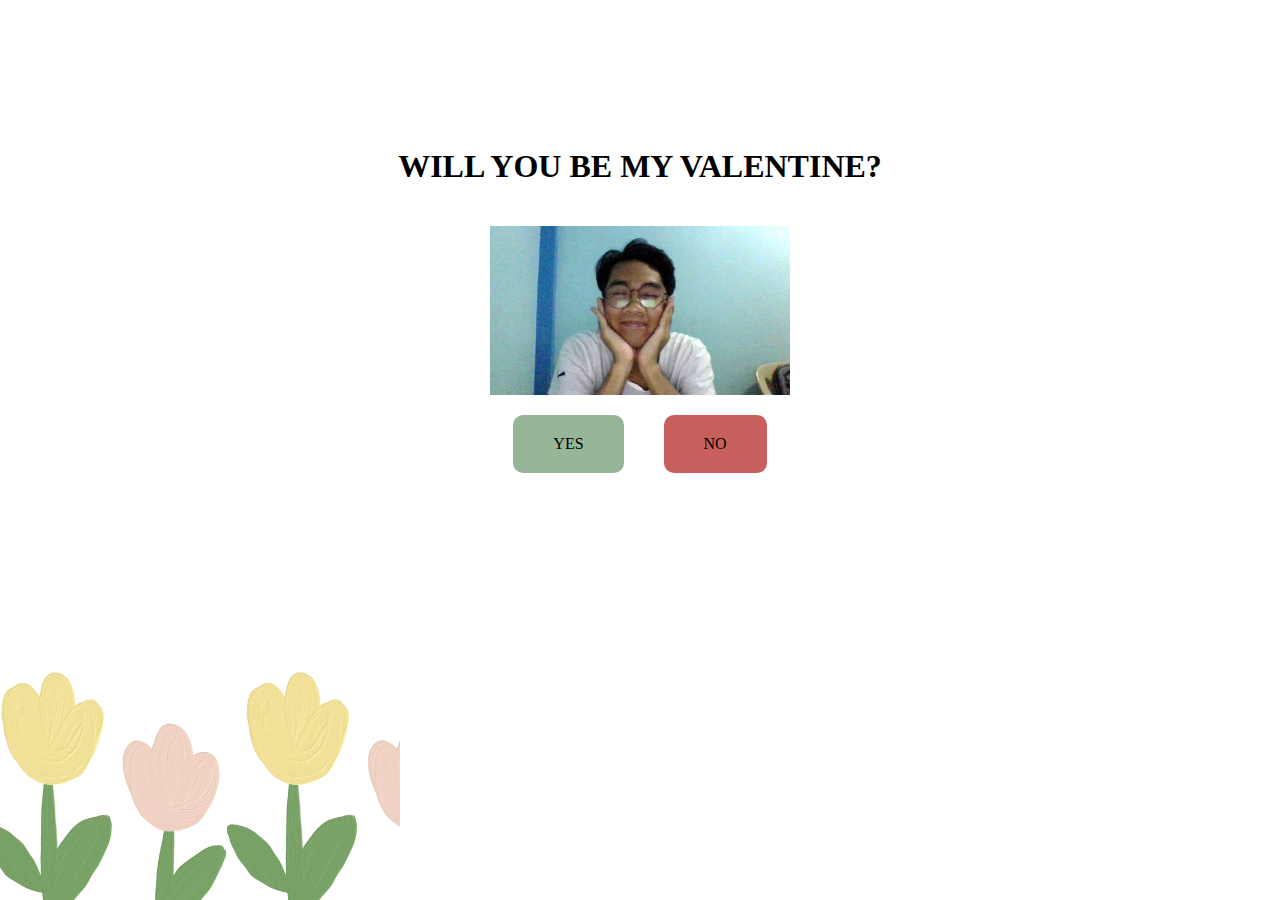
<file: index.html>
<!DOCTYPE html>
<html lang="en">
  <head>
    <meta charset="UTF-8" />
    <meta name="viewport" content="width=device-width, initial-scale=1.0" />
    <title>please uwu</title>
    <link rel="stylesheet" href="styles.css" />
    <script src="script.js"></script>
  </head>
  <body>
    <div class="box">
      <h1>WILL YOU BE MY VALENTINE?</h1>
      <img src="pics/1.jpeg" id="one" />
      <div class="buttons">
        <div id="yes" onclick="location.href='yes.html'">YES</div>

        <div id="no" onclick="makeYesButtonBigger()">NO</div>
      </div>
    </div>
  </body>
</html>
</file>
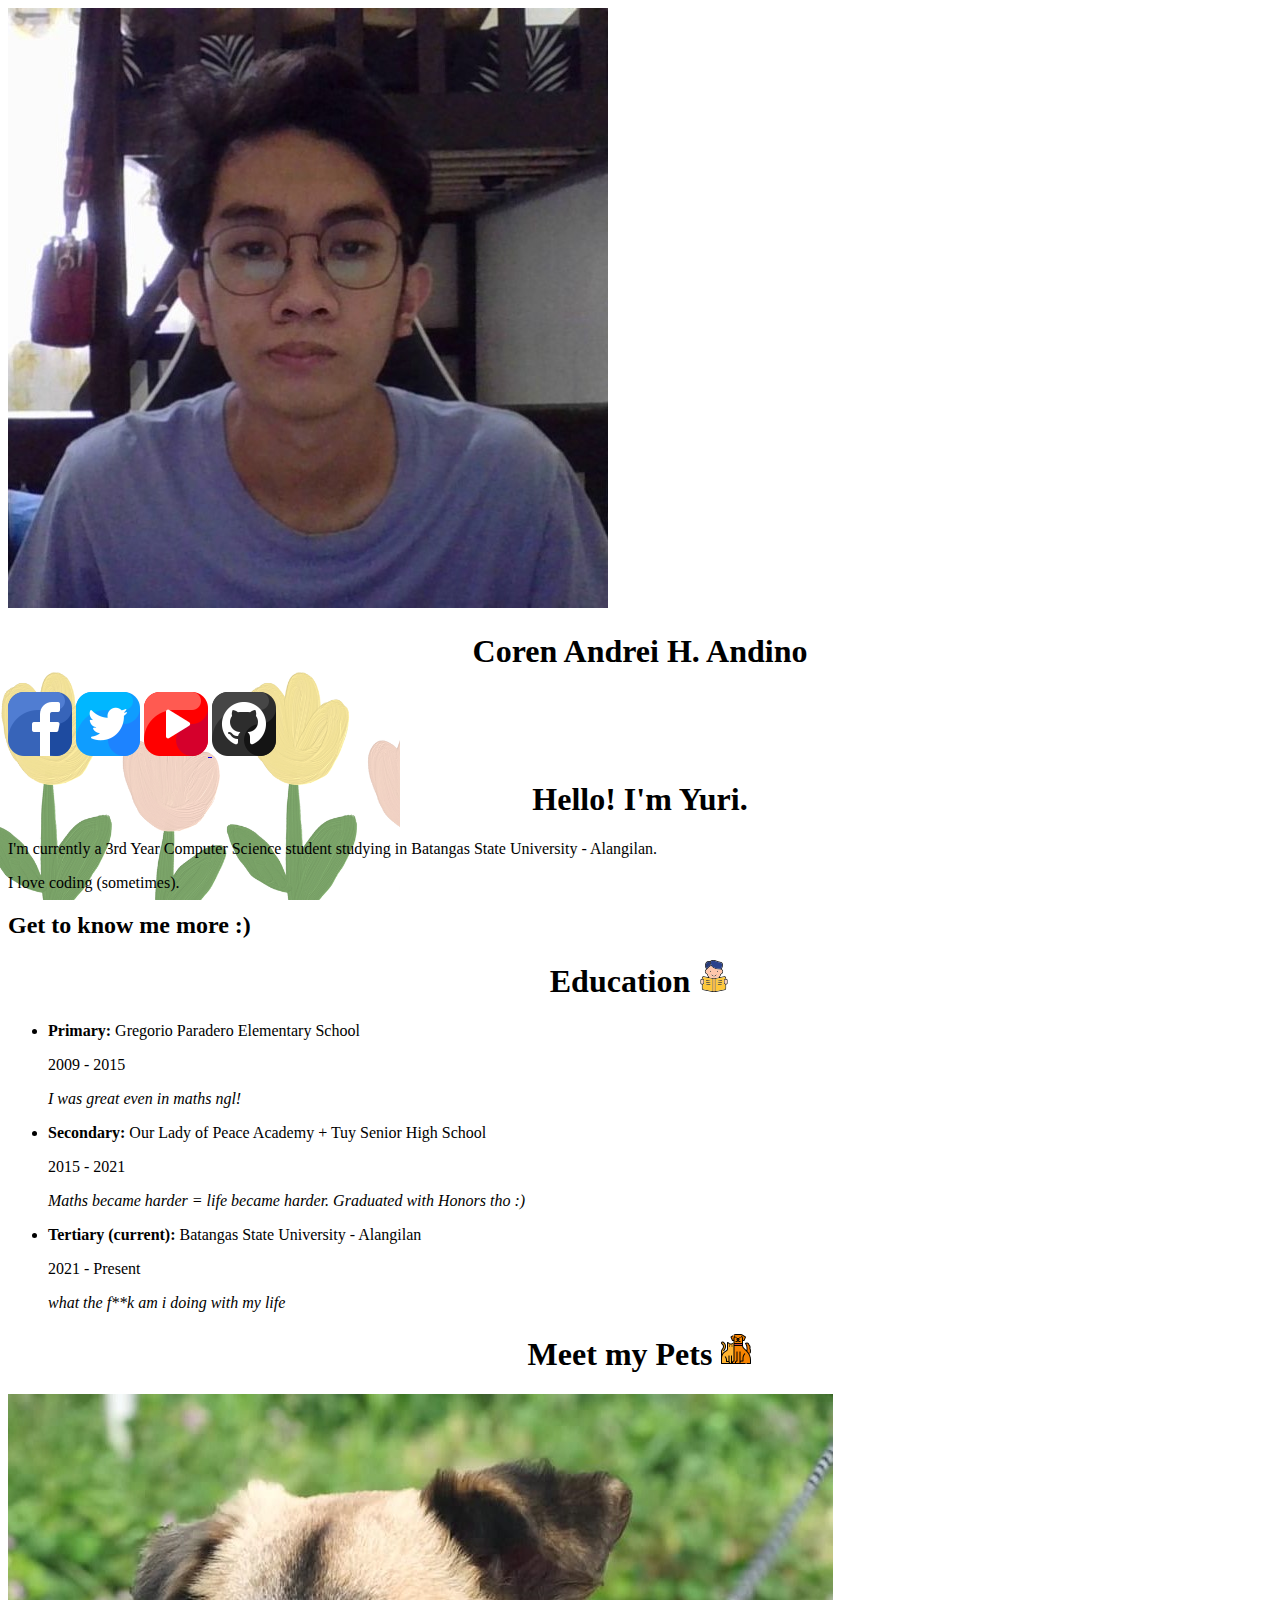
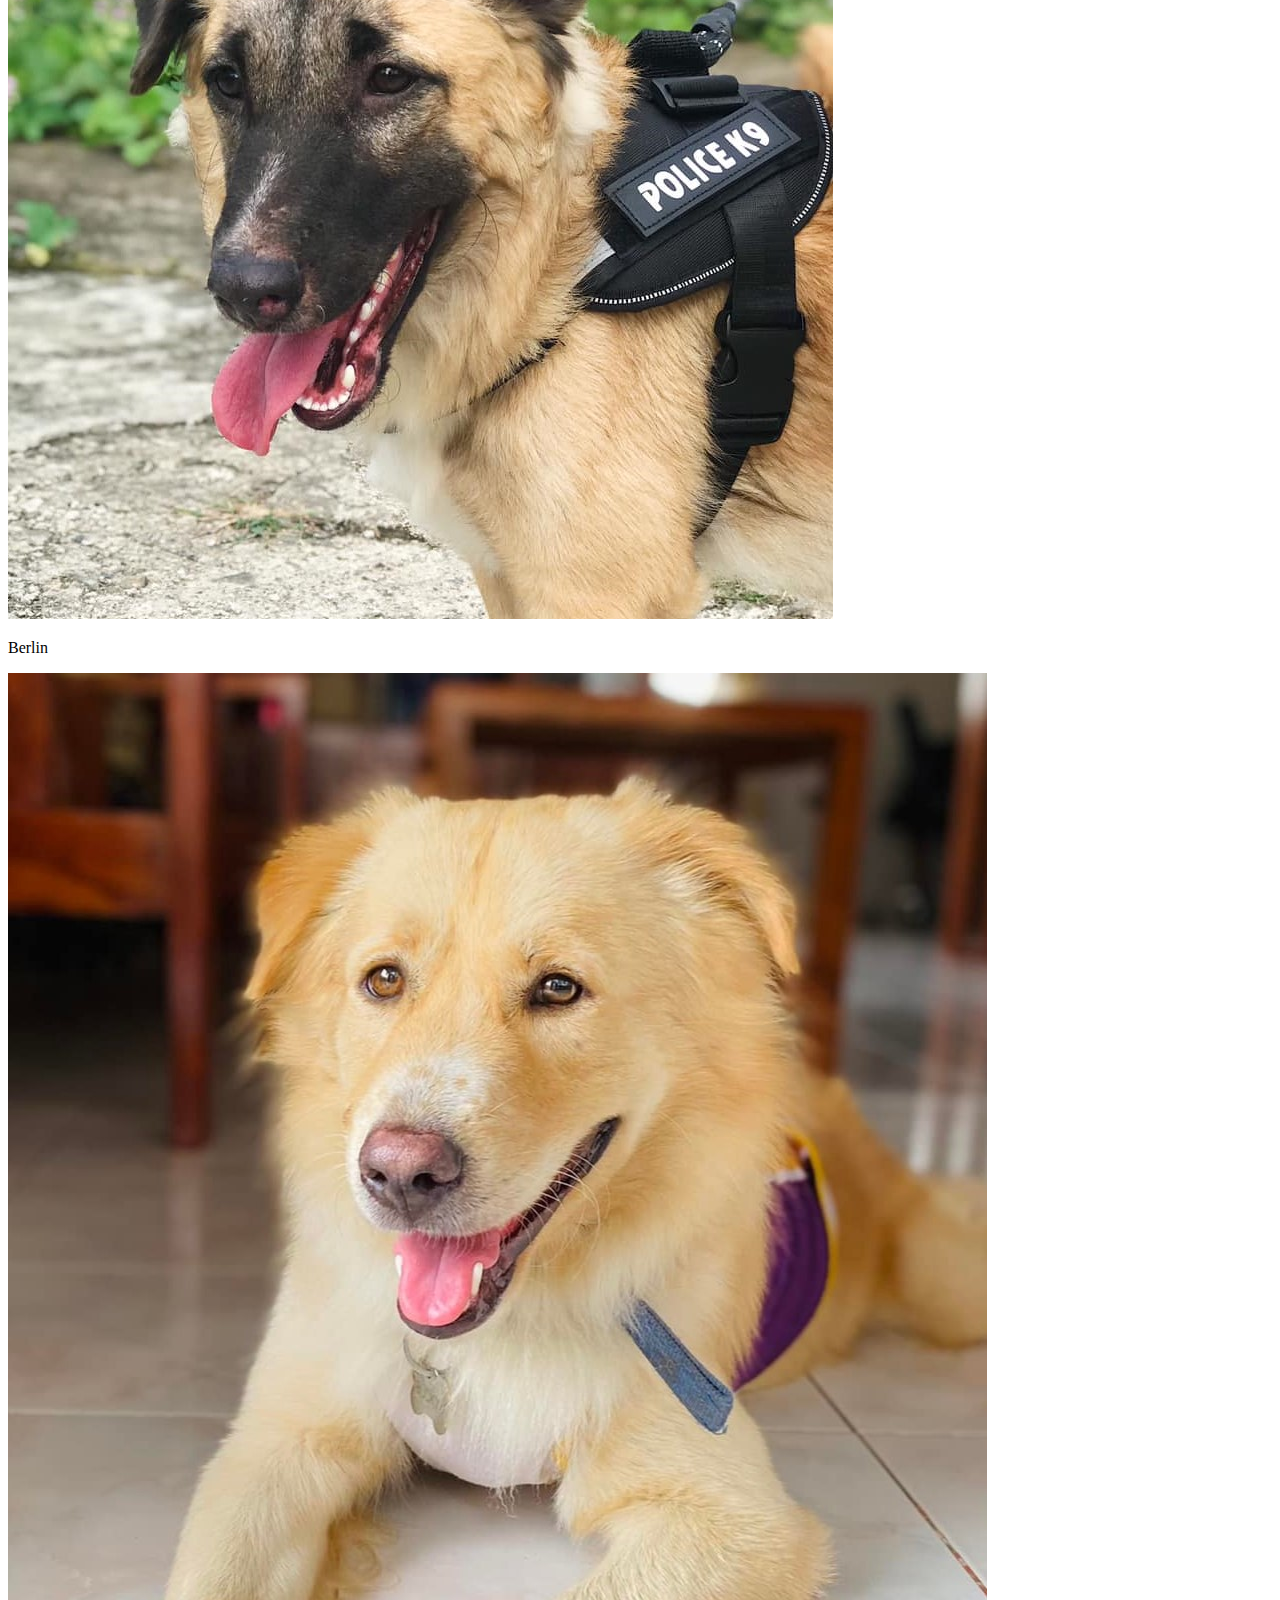
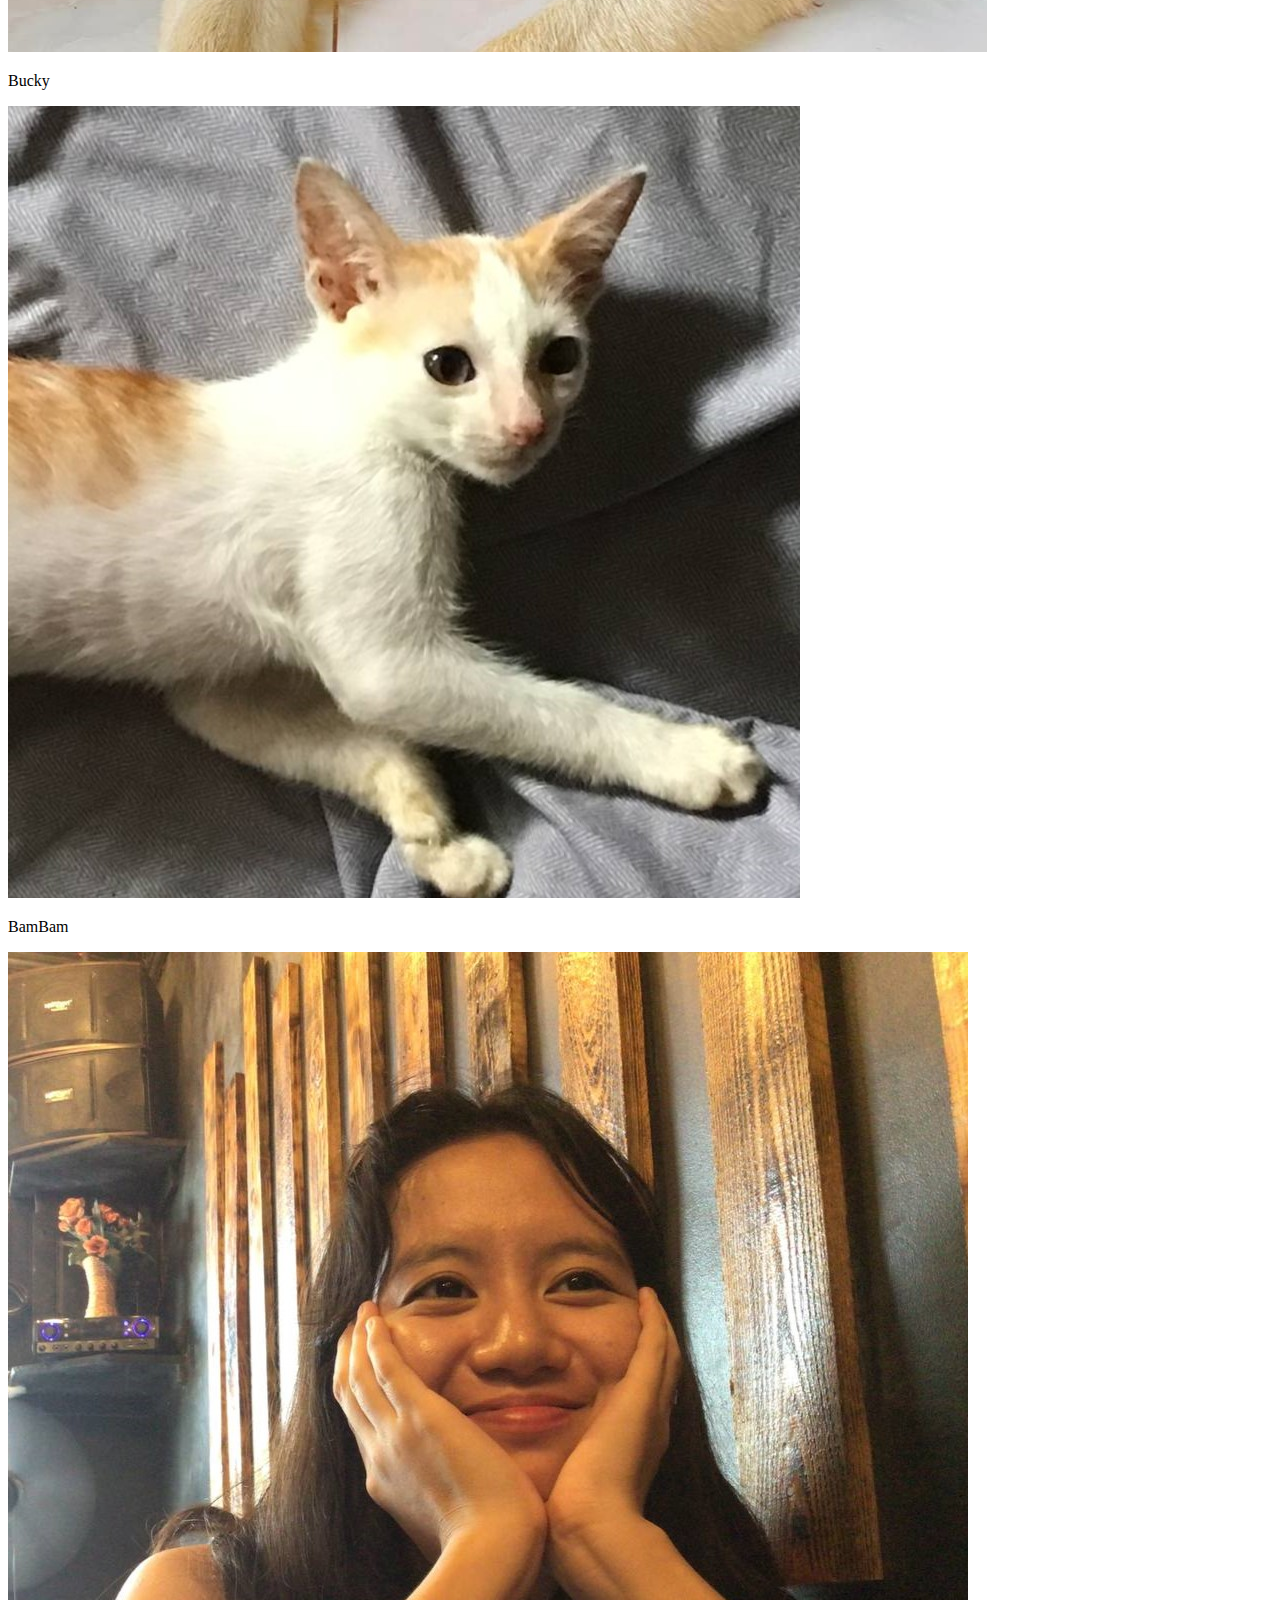
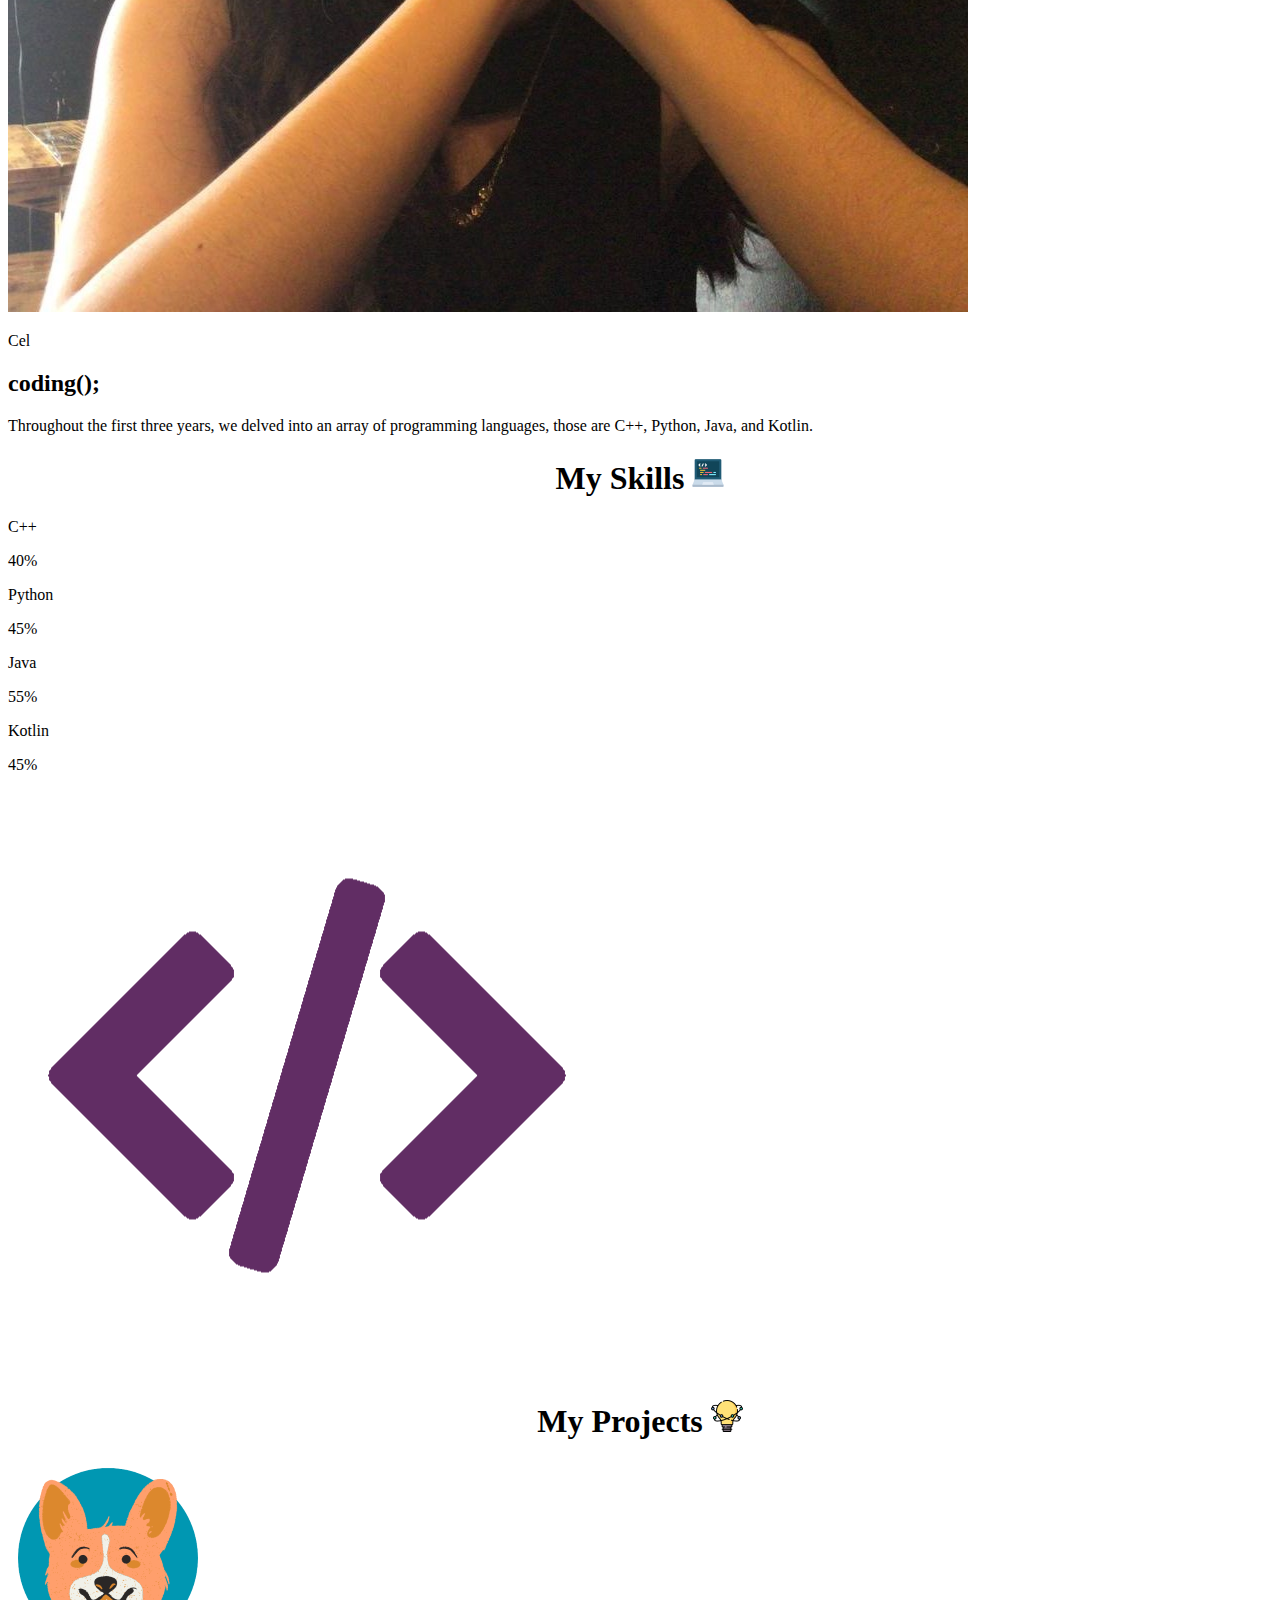
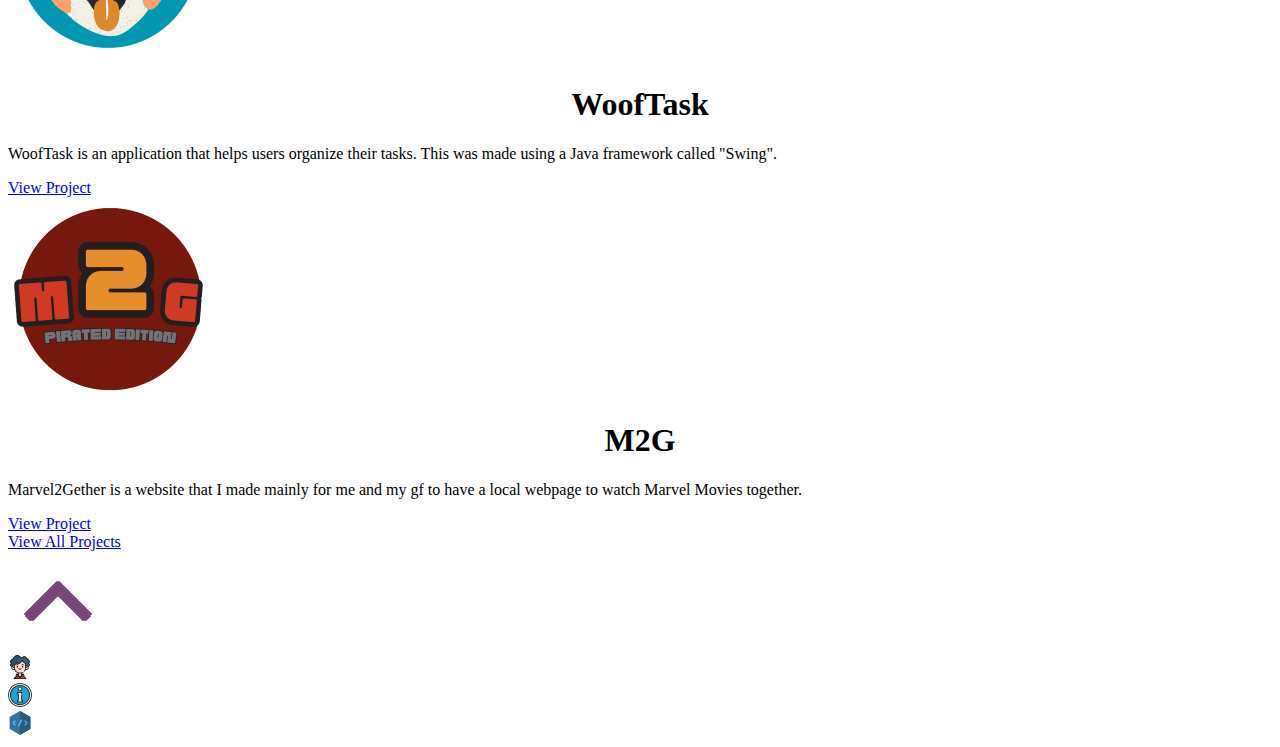
<file: AboutMe.html>
<!DOCTYPE html>
<html lang="en">
  <head>
    <meta charset="UTF-8" />
    <meta name="viewport" content="width=device-width, initial-scale=1.0" />
    <link rel="stylesheet" href="styles.css" />
    <link rel="stylesheet" href="responsiveness.css" />
    <script defer src="script.js"></script>
    <link rel="shortcut icon" type="x-icon" href="pics/heart.png" />
    <title>a bit of yuri</title>
  </head>
  <body>
    <div class="lead-container" id="lead">
      <div class="myselfpic">
        <img src="pics/hehe.jpg" alt="me" id="me" />
        <h1>Coren Andrei H. Andino</h1>

        <div class="socials">
          <a href="https://www.facebook.com/vulnerablepie2.0/" target="_blank"
            ><img class="social" src="pics/facebook.png" alt="fb"
          /></a>
          <a href="https://twitter.com/vulnerablepie" target="_blank"
            ><img class="social" src="pics/twitter.png" alt="twt"
          /></a>
          <a
            href="https://www.youtube.com/channel/UCoAwiCHQ3Ek5MzjU10vrjiA"
            target="_blank"
          >
            <img class="social" src="pics/youtube.png" alt="youtube" />
          </a>
          <a href="https://github.com/2Yuri-afk" target="_blank">
            <img class="social" src="pics/github.png" alt="github" />
          </a>
        </div>
      </div>
      <div class="myself">
        <div class="text">
          <h1>Hello! I'm Yuri.</h1>
          <p>
            I'm currently a 3rd Year Computer Science student studying in
            Batangas State University - Alangilan.
          </p>

          <p>I love coding (sometimes).</p>
        </div>
      </div>
    </div>

    <div class="main-container" id="main">
      <div class="moreofMe">
        <div class="main-title">
          <h2>Get to know me more :)</h2>
        </div>
        <div class="factor">
          <h1>Education <img src="pics/education.png" /></h1>
        </div>
        <div class="factor-content-educ">
          <ul class="educ">
            <li>
              <div class="school">
                <b>Primary:</b> Gregorio Paradero Elementary School
              </div>
              <p>2009 - 2015</p>
              <p><i>I was great even in maths ngl!</i></p>
            </li>
            <li>
              <div class="school">
                <b>Secondary:</b> Our Lady of Peace Academy + Tuy Senior High
                School
              </div>
              <p>2015 - 2021</p>
              <p>
                <i
                  >Maths became harder = life became harder. Graduated with
                  Honors tho :)</i
                >
              </p>
            </li>
            <li>
              <div class="school">
                <b>Tertiary (current):</b> Batangas State University - Alangilan
              </div>
              <p>2021 - Present</p>
              <p><i>what the f**k am i doing with my life</i></p>
            </li>
          </ul>
        </div>

        <div class="factor">
          <h1>Meet my Pets <img src="pics/pets.png" /></h1>
        </div>
        <div class="factor-content-pet">
          <div class="pet-container">
            <img class="pets" src="pics/berlin.jpg" alt="berlin" />
            <p>Berlin</p>
          </div>
          <div class="pet-container">
            <img class="pets" src="pics/bucky.jpg" alt="bucky" />
            <p>Bucky</p>
          </div>
          <div class="pet-container">
            <img class="pets" src="pics/bambam.jpg" alt="bambam" />
            <p>BamBam</p>
          </div>
          <div class="pet-container">
            <a href="https://www.facebook.com/2004celes" target="_blank">
              <img class="pets" src="pics/cel.jpg" alt="cel"
            /></a>
            <p>Cel</p>
          </div>
        </div>
      </div>
      <div class="codingMe" id="codingme">
        <div class="main-title">
          <h2>coding();</h2>
        </div>
        <div class="coding-intro">
          <p>
            Throughout the first three years, we delved into an array of
            programming languages, those are C++, Python, Java, and Kotlin.
          </p>
        </div>
        <div class="factor">
          <h1>My Skills <img src="pics/programming.png" /></h1>
        </div>
        <div class="pbswithimage">
          <div class="progressbars">
            <p>C++</p>
            <div id="pbcpp" class="progress">
              <div class="progress-fill" id="cpp"></div>
              <span class="progress-text">40%</span>
            </div>
            <p>Python</p>
            <div id="pbpython" class="progress">
              <div class="progress-fill" id="py"></div>
              <span class="progress-text">45%</span>
            </div>
            <p>Java</p>
            <div id="pbjava" class="progress">
              <div class="progress-fill" id="java"></div>
              <span class="progress-text">55%</span>
            </div>
            <p>Kotlin</p>

            <div id="pbkotlin" class="progress">
              <div class="progress-fill" id="kotl"></div>
              <span class="progress-text">45%</span>
            </div>
          </div>

          <div class="pbimage">
            <div class="imagebg">
              <img id="image" src="pics/coding.png" />
            </div>
          </div>
        </div>
        <div class="factor">
          <h1>My Projects <img src="pics/projects.png" /></h1>
        </div>
        <div class="myprojs">
          <div class="proj">
            <img src="pics/wooftasklogo.png" />
            <div class="texts">
              <h1>WoofTask</h1>
              <p>
                WoofTask is an application that helps users organize their
                tasks. This was made using a Java framework called "Swing".
              </p>
              <a href="https://github.com/2Yuri-afk/Woof-Task" target="_blank"
                ><div class="proj-view">View Project</div></a
              >
            </div>
          </div>
          <div class="proj">
            <img src="pics/marvel2getherlogo.png" />
            <div class="texts">
              <h1>M2G</h1>
              <p>
                Marvel2Gether is a website that I made mainly for me and my gf
                to have a local webpage to watch Marvel Movies together.
              </p>
              <a
                href="https://github.com/2Yuri-afk/Marvel2Gether"
                target="_blank"
                ><div class="proj-view">View Project</div></a
              >
            </div>
          </div>
          <a
            href="https://github.com/2Yuri-afk?tab=repositories"
            target="_blank"
            ><div class="view-all">View All Projects</div></a
          >
        </div>
      </div>
    </div>
    <div class="easy-nav" id="easy-nav">
      <div class="plus" id="plus">
        <img src="pics/arrowup.png" id="arrow" />
      </div>
    </div>
    <div class="nav-options" id="nav-options">
      <a href="#lead">
        <div class="nav-option" id="nav-option1"><img src="pics/boy.png" /></div
      ></a>
      <a href="#main">
        <div class="nav-option" id="nav-option2">
          <img src="pics/information.png" /></div
      ></a>
      <a href="#codingme"
        ><div class="nav-option" id="nav-option3">
          <img src="pics/cuding.png" /></div
      ></a>
    </div>
  </body>
</html>
</file>
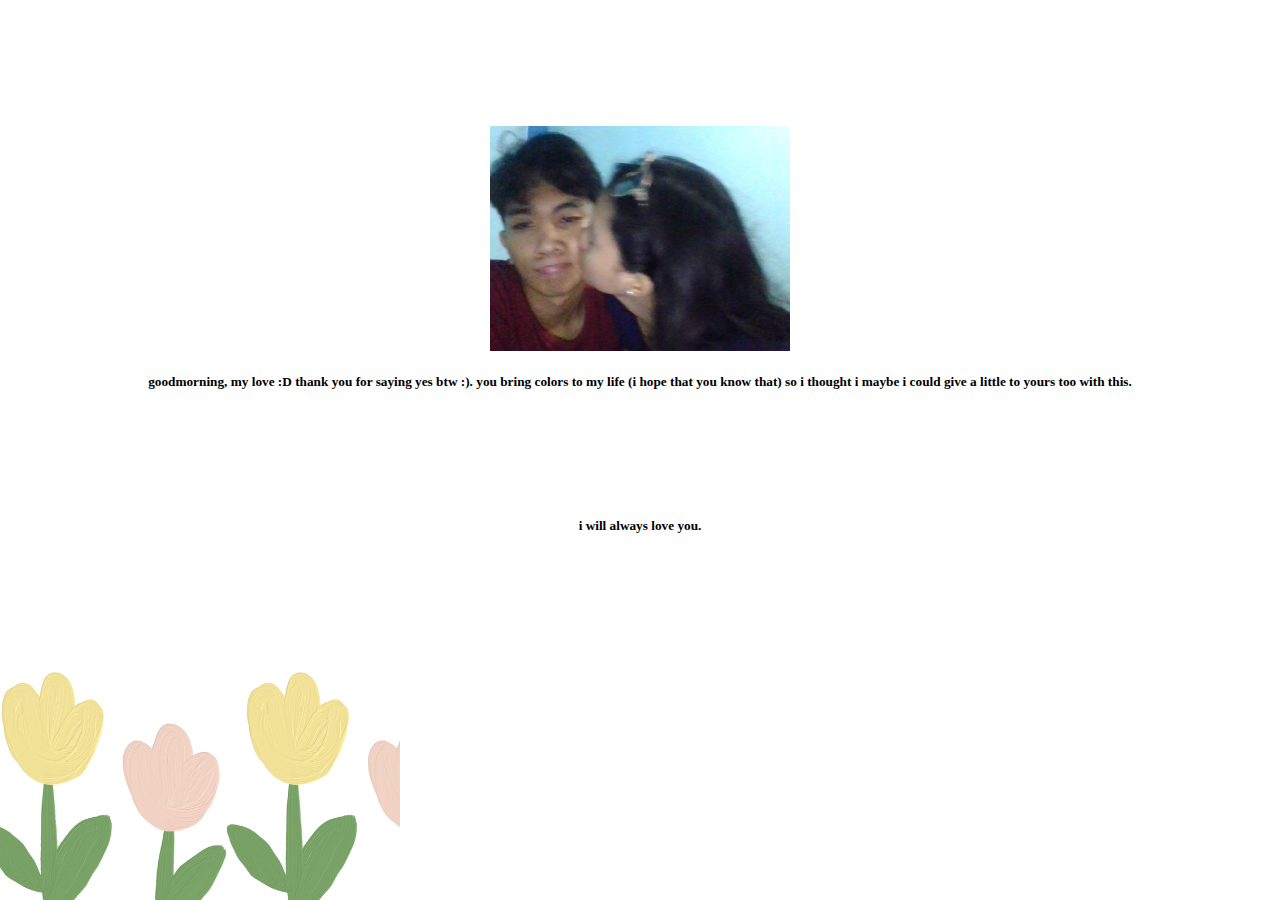
<file: cont.html>
<!DOCTYPE html>
<html lang="en">
<head>
    <meta charset="UTF-8">
    <meta name="viewport" content="width=device-width, initial-scale=1.0">
    <title>i love you</title>
</head>
<body>
    <style>

        body{
          
  background-image: url("pics/pic.png");
  background-repeat: no-repeat;
  background-size: auto;


        }
        #ty{
            width: 300px;
        }

        .box{
            display: flex;
            align-items: center;
            justify-content: center;
            flex-direction: column;
            margin-top: 10%;
            text-align: center;
        }
    </style>
    <div class="box">
        <img src="pics/ty.jpg" id="ty">
        <h5>goodmorning, my love :D thank you for saying yes btw :). you bring colors to my life (i hope that you know that) so i thought i maybe i could give a little to yours too with this. <br><br><br> <br><br><br> <br><br><br> i will always love you. </h6>
    </div>
</body>
</html>
</file>
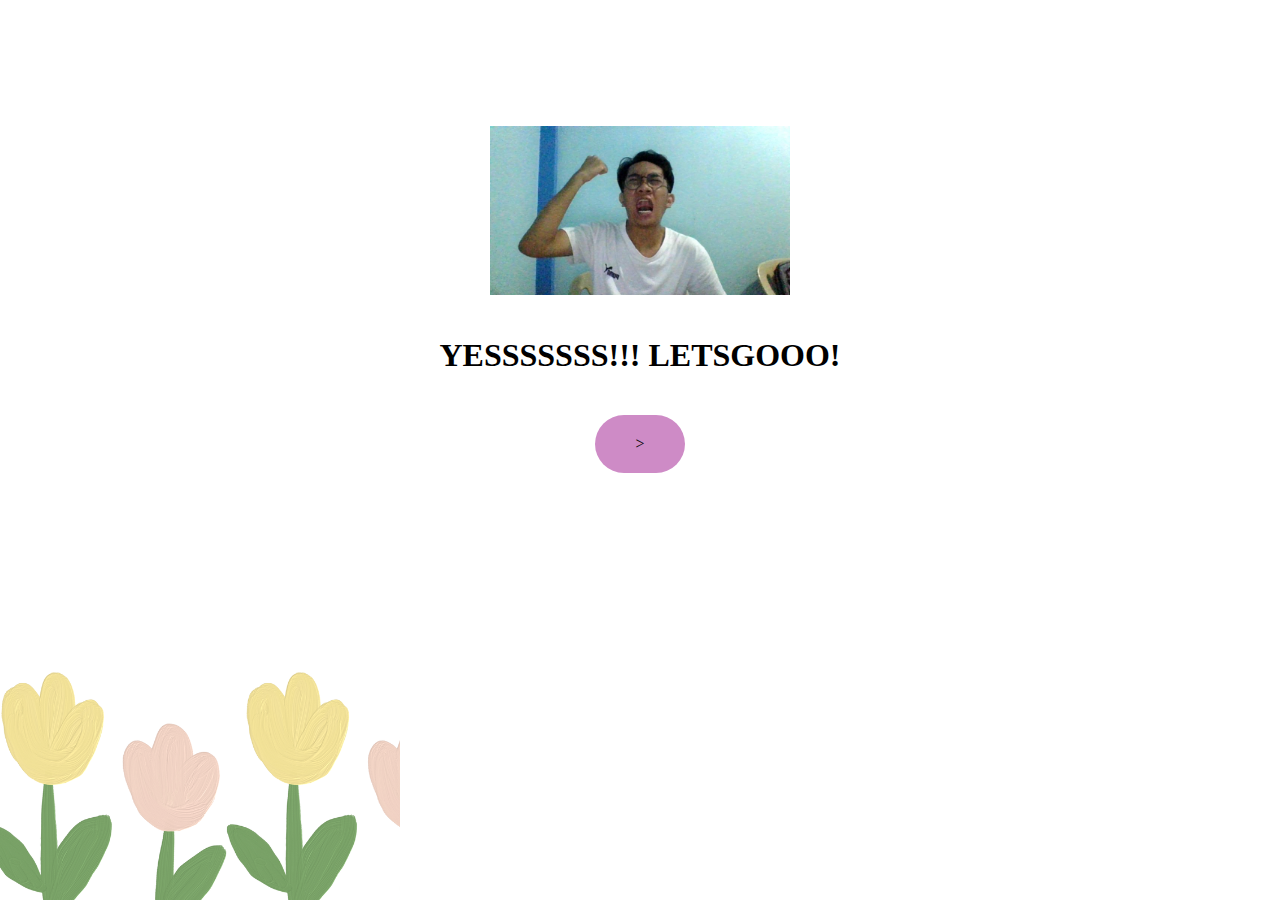
<file: yes.html>
<!DOCTYPE html>
<html lang="en">
  <head>
    <meta charset="UTF-8" />
    <meta name="viewport" content="width=device-width, initial-scale=1.0" />
    <title>thank u uWu</title>
  </head>
  <body>
    <style>
      body {
        background-image: url("pics/pic.png");
        background-repeat: no-repeat;
        background-size: auto;
      }
      .box {
        display: flex;
        align-items: center;
        justify-content: center;
        margin-top: 10%;
        flex-direction: column;
        gap: 20px;
      }

      #two {
        width: 300px;
      }

      h1 {
        text-align: center;
      }

      #cont {
        background-color: rgb(206, 139, 198);
        padding: 20px 40px 20px 40px;
        border-radius: 150px;
      }
    </style>

    <div class="box">
      <img src="pics/2.jpeg" id="two" />
      <h1>YESSSSSSS!!! LETSGOOO!</h1>
      <div id="cont" onclick="location.href='cont.html'">></div>
    </div>
  </body>
</html>
</file>
<file: styles.css>
body {
  background-image: url("pics/pic.png");
  background-repeat: no-repeat;
  background-size: auto;
}

.box {
  display: flex;
  align-items: center;
  justify-content: center;
  margin-top: 10%;
  flex-direction: column;
  gap: 20px;
}

#yes {
  background-color: rgb(151, 181, 151);
  padding: 20px 40px 20px 40px;
  border-radius: 10px;
  cursor: pointer;
  transition: transform 0.3s;
  justify-content: center;
  align-items: center;
  text-align: center;
}

#no {
  background-color: rgb(199, 96, 93);
  padding: 20px 40px 20px 40px;
  border-radius: 10px;
}

.buttons {
  display: flex;
  flex-direction: row;
  gap: 40px;
}

h1 {
  text-align: center;
}

#one {
  width: 300px;
}
</file>
<file: responsiveness.css>
@media (max-width: 1000px) {
  .imagebg {
    width: 250px;
    height: 250px;
  }

  #image {
    width: 150px;
  }

  .proj {
    flex-direction: column;
    width: 60%;
    justify-content: center;
    align-items: center;
    text-align: center;
    padding: 20px;
  }

  .texts {
    padding-right: 0px;
  }

  .proj img {
    width: 250px;
    padding: 20px;
  }
}

@media (max-width: 800px) {
  .imagebg {
    width: 200px;
    height: 200px;
  }

  #image {
    width: 100px;
  }
}

@media (max-width: 750px) {
  .lead-container {
    flex-direction: column;
    width: 75%;
    flex-wrap: wrap;
  }

  .myselfpic {
    margin-bottom: 20px;
  }

  .myself,
  .myselfpic {
    width: 88%;
  }
}

@media (max-width: 700px) {
  .factor-content-educ {
    margin: 0px 60px 0px 10px;
  }

  .progress {
    width: 100%;
  }

  .progressbars {
    padding: 10px 5px 10px 5px;
    width: 70%;
  }

  .pbimage {
    padding: 10px 20px 10px 20px;
  }

  .pbswithimage {
    flex-direction: column;
  }
}

@media (max-width: 600px) {
  .myself,
  .myselfpic {
    width: 85%;
  }
}

@media (max-width: 500px) {
  .myself,
  .myselfpic {
    width: 82%;
  }

  .myself {
    text-align: center;
  }
  .myself h1 {
    font-size: 30px;
  }

  .main-title h2 {
    font-size: 20px;
  }
  .factor h1 {
    font-size: 16px;
  }

  .factor img {
    width: 20px;
  }

  .factor-content-educ {
    font-size: 16px;
  }

  .factor-content-pet {
    font-size: 16px;
  }

  .coding-intro {
    font-size: 16px;
    margin: 0px 20px 0px 20px;
  }
  .proj img {
    width: 200px;
    padding: 20px;
  }
  .texts h1 {
    font-size: 20px;
  }

  .texts p {
    font-size: 16px;
  }

  .view-all {
    font-size: 14px;
    padding: 10px 20px 10px 20px;
  }
}
@media (max-width: 425px) {
  .myself,
  .myselfpic {
    width: 80%;
  }
}
@media (max-width: 400px) {
  .main-container {
    width: 85%;
  }
  .myself,
  .myselfpic {
    width: 91%;
  }

  .factor {
    justify-content: center;
    align-items: center;
    padding-left: 0px;
  }

  .proj img {
    width: 150px;
    padding: 20px;
  }
  .texts h1 {
    font-size: 15px;
  }

  .texts p {
    font-size: 13px;
  }
}
@media (max-width: 350px) {
  .myself,
  .myselfpic {
    width: 88%;
  }
}

@media (max-width: 300px) {
  .myself,
  .myselfpic {
    width: 83%;
  }
}

@media (max-width: 250px) {
  .myself,
  .myselfpic {
    width: 78%;
  }

  .pbimage {
    padding: 10px 0px 10px 0px;
    width: 70%;
  }

  .imagebg {
    width: 150px;
    height: 150px;
    border-radius: 15px;
  }

  #image {
    width: 60px;
  }
}

@media (max-width: 250px) {
  #me {
    max-width: 150px;
  }

  .myself {
    text-align: center;
    justify-content: center;
    align-items: center;
  }

  .myself h1 {
    font-size: 20px;
  }

  .myself p {
    font-size: 15px;
  }

  .main-title h2 {
    font-size: 15px;
  }

  .factor-content-educ {
    color: rgb(135, 134, 134);
    margin: 0px 10px 0px 0px;
    font-size: 13px;
  }

  .factor h1 {
    font-size: 13px;
  }

  .pets {
    width: 150px;
  }

  .coding-intro {
    font-size: 13px;
  }
}
</file>
